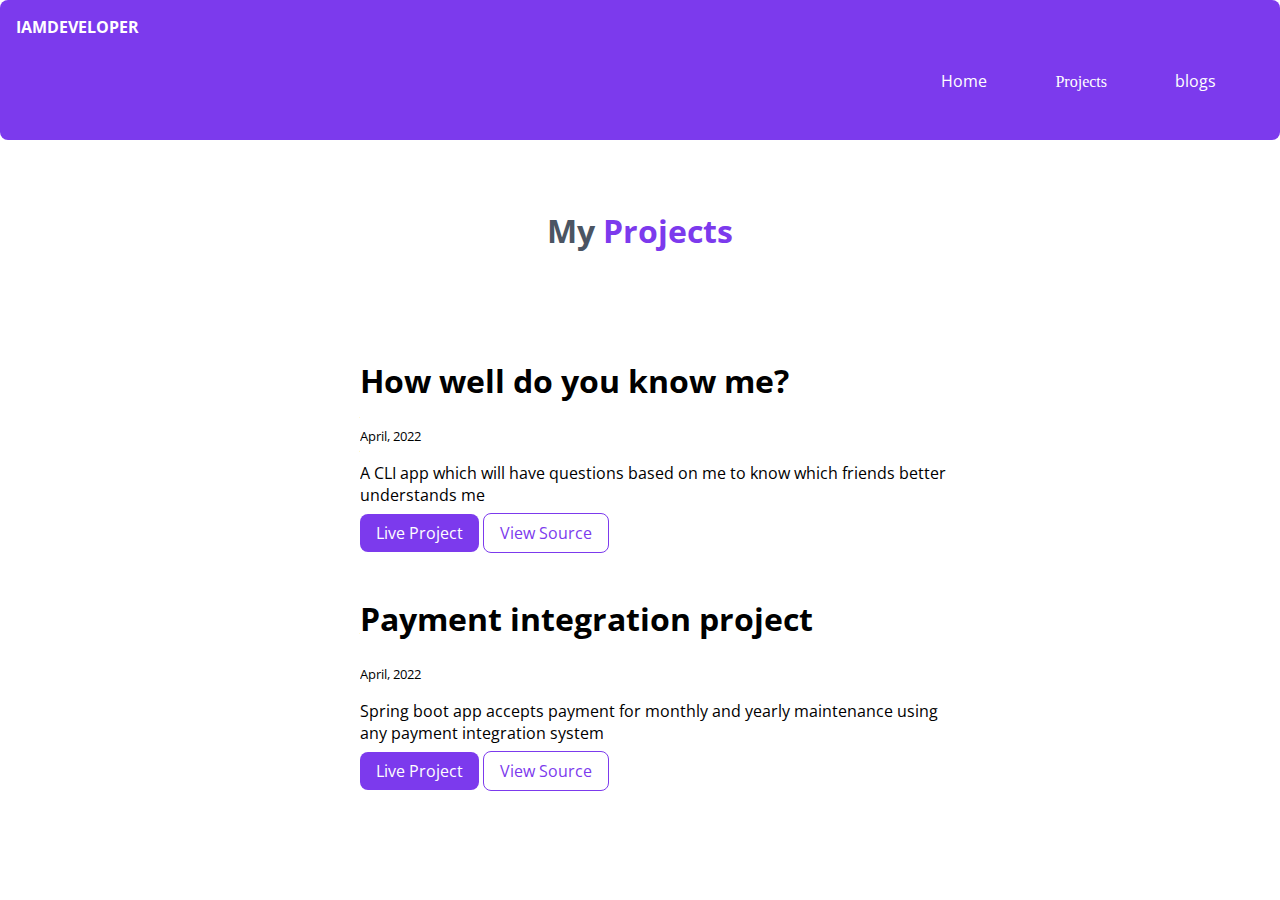
<file: HTML/projects.html>
<!DOCTYPE html>
<html lang="en">

<head>
    <meta charset="UTF-8">
    <meta http-equiv="X-UA-Compatible" content="IE=edge">
    <meta name="viewport" content="width=device-width, initial-scale=1.0">
    <title>Project | Profile</title>
    <link rel="stylesheet" href="styles.css">
</head>

<body>
    <nav class="navigation container">
        <div class="nav-brand">IAMDEVELOPER</div>
        <ul class="list-non-bullet nav-pills">
            <li class="list-item-inline"><a class="link " href="/">Home</a></li>
            <li class="list-item-inline"><a class="link link-active" href="/projects.html">Projects</a></li>
            <li class="list-item-inline"><a class="link " href="/blogs.html">blogs</a></li>
        </ul>
    
    </nav>
    <header class="hero">

        <h1 class="hero-heading">My<span class="heading-inverted"> Projects</span> </h1>
    </header>
    <ul>
<li class="list-non-bullet">
    <div class="container container-centre">
        <h1>How well do you know me? </h1>
        <small>April, 2022</small>
        <p>A CLI app which will have questions based on me to know which friends better understands me</p>
        <a class="link link-primary" href="/">Live Project</a>
        <a class="link link-secondary" href="/">View Source</a>
    </div>
   
</li>
<li class="list-non-bullet">
    <div class="container container-centre">
        <h1>Payment integration project </h1>
        <small>April, 2022</small>
        <p>Spring boot app accepts payment for monthly and yearly maintenance using any payment integration system</p>
        <a class="link link-primary" href="/">Live Project</a>
        <a class="link link-secondary" href="/">View Source</a>
    </div>
   
</li>

    </ul>
</body>

</html>
</file>
<file: HTML/styles.css>
@import url('https://fonts.googleapis.com/css2?family=Open+Sans&display=swap');

:root{
    --primary-color:#7C3AED;
    --off-white:#e2e8f0;
    --grey-color:#4b5563;
}


body{
    font-family: 'Open Sans', sans-serif;
    margin: 0px;
    
}
.container{
    padding: 0rem 1rem;
}
.container-centre{
    max-width: 600px;
    margin: auto;
}
.link{
    
padding: 0.5rem 1rem;
text-decoration: none;
}
.link-primary{
    
background-color: var(--primary-color);
color: white;
border-radius: 0.5rem;

}
.link-secondary{
    
    color:var(--primary-color);
    border-radius:0.5rem;
    border:1px solid var(--primary-color)
    
    }
    .list-non-bullet{
        padding: 1rem;
        list-style: none;
    }
    .list-item-inline{
        display: inline;
        padding: 0.5rem 1rem;
    }
    .navigation{
        background-color: var(--primary-color);
        color: white;
        padding: 1rem;
        border-radius: 0.5rem;
    }
    .navigation .nav-brand{
        font-weight: bold;
    }
    .navigation .nav-pills{
        text-align: right;
    }
    .navigation .link{
        color:white;
    }
    .navigation .link-active{
        font-family:bold;
    }
    .hero{
        padding: 2rem;
    }
    .hero .hero-img{
        max-width: 350px;
        display: block;
        margin: auto;
    }
    .hero .hero-heading{
        padding-top: 1rem;
        text-align: center; 
        color:var(--grey-color)
    }
    .hero .hero-heading .heading-inverted{
        color: var(--primary-color);
    }
    .section{
        padding: 2rem;
    }
    .section h1 {
        text-align: center;
        
    }
    .ow{
        background-color: var(--off-white);
    }
    
    .footer{
        background-color: var(--primary-color);
        padding: 2rem 1rem;
        text-align: center;
        color: white;
        border-top-right-radius: 1rem;

    }
    .footer .link{
        color:white;
    }
    .footer .footer-header{
        font-size: large;
        font-weight: bold;
    }
    .footer ul{
        padding-inline-start: 0px;
    }
</file>
